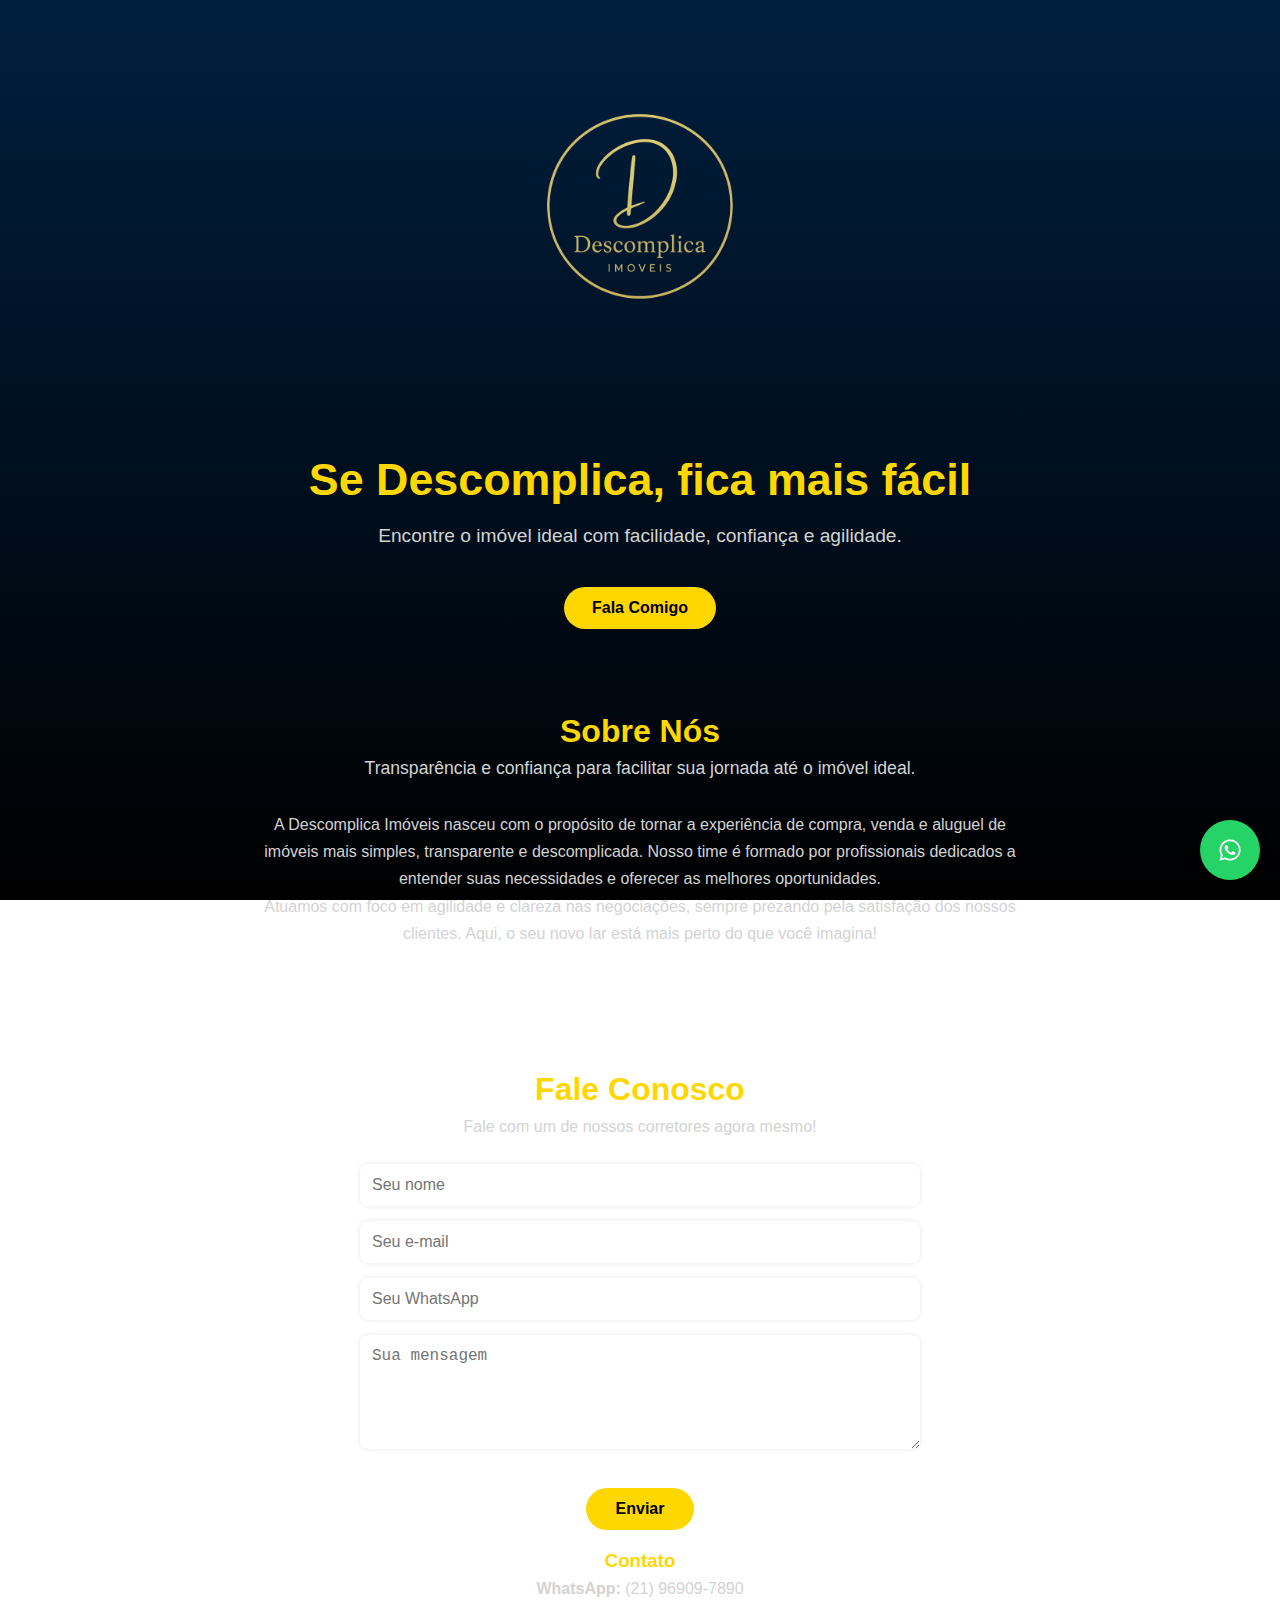
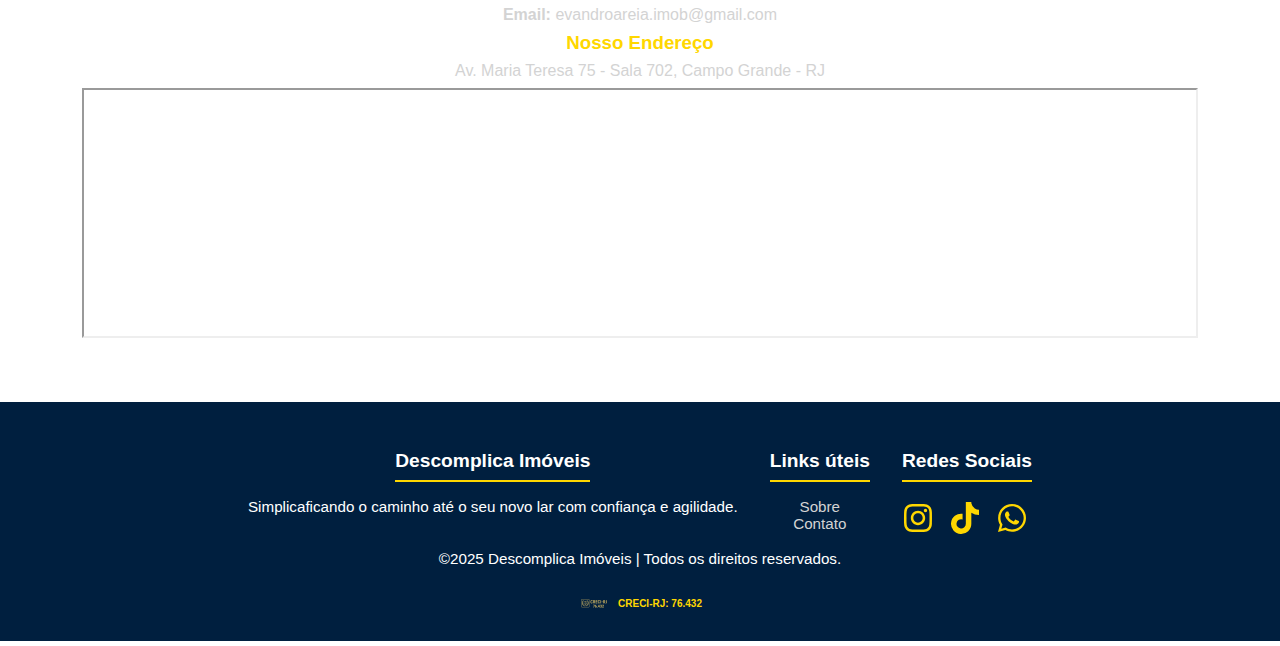
<file: index.html>
<!DOCTYPE html>
<html lang="pt-br">
<head>
    <meta charset="UTF-8">
    <meta name="viewport" content="width=device-width, initial-scale=1.0">
    <title>Descomplica Imóveis</title>
    <link rel="stylesheet" href="styles/styles.css">
    <link rel="icon" href="assets/img/icons/fivicon/favicon.png">
</head>

<body>

    <header class="header">
        <img src="assets/img/logo-descomplica.png" alt="Logo Descomplica Imóveis" class="logo"/>
    </header>

    <main>
    <!--HERO SECTION-->
      <section class="hero">
        <h1>Se Descomplica, fica mais fácil</h1>
        <p>Encontre o imóvel ideal com facilidade, confiança e agilidade.</p>
        <a href="#contato" class="botao-fale-conosco">Fala Comigo</a>
     </section>
     
     <section class="sobre" id="sobre">
        <h2>Sobre Nós</h2>
        <p class="subtitulo">Transparência e confiança para facilitar sua jornada até o imóvel ideal.</p>
        <div class="texto-sobre">
            <p>A Descomplica Imóveis nasceu com o propósito de tornar a experiência de compra, venda e aluguel de imóveis mais simples, transparente e descomplicada. Nosso time é formado por profissionais dedicados a entender suas necessidades e oferecer as melhores oportunidades.</p>
            <p>Atuamos com foco em agilidade e clareza nas negociações, sempre prezando pela satisfação dos nossos clientes. Aqui, o seu novo lar está mais perto do que você imagina!</p>
        </div>
    </section>


     

     <section class="contato" id="contato">
        <h2>Fale Conosco</h2>
        <p>Fale com um de nossos corretores agora mesmo!</p>

        <form action="https://formsubmit.co/evandroareia.imob@gmail.com" 
            method="POST" 
            class="form-contato"
            data-netlify="true"
            >
            
            <div class="campo-form">
                <input type="text" name="nome" placeholder="Seu nome" required>
            </div>

            
            <div class="campo-form">
                <input type="email" name="email" placeholder="Seu e-mail" required>
            </div>

            <div class="campo-form">
                <input type="tel" name="WhatsApp" placeholder="Seu WhatsApp">

            </div>
            <div class="campo-form">
                <textarea name="mensagem" placeholder="Sua mensagem" rows="5" required></textarea>
                
            </div>
            
                
            
                <!--Campos ocultos para configurar envio-->
                <input type="hidden" name="_subject" value="Novo contato pelo site Descomplica Imoveis">
                <input type="hidden" name="_next" value="https://gust-lima.github.io/descomplica-imoveis/obrigado.html">
                <input type="hidden" name="_captcha" value="false"> 

                <div class="form-botao">
                    <button type="submit">Enviar</button>
                </div>

        </form>

        <section class="meu-contato" id="meu-contato">
            <div class="info-contato">
                
                <h3>Contato</h3>
                <p><strong>WhatsApp:</strong> <a href="https://wa.me/5521969097890" target="_blank">(21) 96909-7890</a></p>
                <p><strong>Email:</strong> evandroareia.imob@gmail.com</p>
                
                <h3>Nosso Endereço</h3>
                <p>Av. Maria Teresa 75 - Sala 702, Campo Grande - RJ</p>
                
                <div class="mapa">
                    <iframe src="https://www.google.com/maps/embed?pb=!1m18!1m12!1m3!1d3675.244997335237!2d-43.565725699999994!3d-22.9043326!2m3!1f0!2f0!3f0!3m2!1i1024!2i768!4f13.1!3m3!1m2!1s0x9be3f94c3fffff%3A0x946e0296793cc2e4!2sAv.%20Maria%20Teresa%2C%2075%20-%20Sala%20702%20-%20Campo%20Grande%2C%20Rio%20de%20Janeiro%20-%20RJ%2C%2023050-160!5e0!3m2!1spt-BR!2sbr!4v1744740786772!5m2!1spt-BR!2sbr"
                     width="90%" height="250" style="border:1;" allowfullscreen="" loading="lazy" referrerpolicy="no-referrer-when-downgrade"></iframe>
                </div>
            </div>
        </section>
    </div>
</section>
    </section>

        
</main>
    <footer class="footer">
        <div class="footer-container">
            <div class="footer-col">
                <h4>Descomplica Imóveis</h4>
                <p>Simplicaficando o caminho até o seu novo lar com confiança e agilidade.</p>
            </div>

            <div class="footer-col">
                <h4>Links úteis</h4>
                <ul>
                    <li><a href="#sobre">Sobre</a></li>
                    <li><a href="#contato">Contato</a></li>
                </ul>
            </div>

            <div class="footer-col"> 
                <h4>Redes Sociais</h4>
                <div class="social-icons">
                    <a href="https://www.instagram.com/imoveisdescomplica?utm_source=qr&igsh=MXByZXAyczdtbjRwMw==" target="_blank" rel="noopener noreferrer" class="social-icons">
                        <svg xmlns="http://www.w3.org/2000/svg" viewBox="0 0 448 512">
                            <!--!Font Awesome Free 6.7.2 by @fontawesome - https://fontawesome.com License - https://fontawesome.com/license/free Copyright 2025 Fonticons, Inc.-->
                            <path d="M224.1 141c-63.6 0-114.9 51.3-114.9 114.9s51.3 114.9 114.9 114.9S339 319.5 339 255.9 287.7 141 224.1 141zm0 189.6c-41.1 0-74.7-33.5-74.7-74.7s33.5-74.7 74.7-74.7 74.7 33.5 74.7 74.7-33.6 74.7-74.7 74.7zm146.4-194.3c0 14.9-12 26.8-26.8 26.8-14.9 0-26.8-12-26.8-26.8s12-26.8 26.8-26.8 26.8 12 26.8 26.8zm76.1 27.2c-1.7-35.9-9.9-67.7-36.2-93.9-26.2-26.2-58-34.4-93.9-36.2-37-2.1-147.9-2.1-184.9 0-35.8 1.7-67.6 9.9-93.9 36.1s-34.4 58-36.2 93.9c-2.1 37-2.1 147.9 0 184.9 1.7 35.9 9.9 67.7 36.2 93.9s58 34.4 93.9 36.2c37 2.1 147.9 2.1 184.9 0 35.9-1.7 67.7-9.9 93.9-36.2 26.2-26.2 34.4-58 36.2-93.9 2.1-37 2.1-147.8 0-184.8zM398.8 388c-7.8 19.6-22.9 34.7-42.6 42.6-29.5 11.7-99.5 9-132.1 9s-102.7 2.6-132.1-9c-19.6-7.8-34.7-22.9-42.6-42.6-11.7-29.5-9-99.5-9-132.1s-2.6-102.7 9-132.1c7.8-19.6 22.9-34.7 42.6-42.6 29.5-11.7 99.5-9 132.1-9s102.7-2.6 132.1 9c19.6 7.8 34.7 22.9 42.6 42.6 11.7 29.5 9 99.5 9 132.1s2.7 102.7-9 132.1z"/></svg>
                    </a>
                    <a href="https://www.tiktok.com/@evandroimob?_t=ZM-8vX7uLjd4i7&_r=1" target="_blank" rel="noopener noreferrer" class="social-icons" >
                        <svg xmlns="http://www.w3.org/2000/svg" viewBox="0 0 448 512">
                            <!--!Font Awesome Free 6.7.2 by @fontawesome - https://fontawesome.com License - https://fontawesome.com/license/free Copyright 2025 Fonticons, Inc.-->
                            <path d="M448 209.9a210.1 210.1 0 0 1 -122.8-39.3V349.4A162.6 162.6 0 1 1 185 188.3V278.2a74.6 74.6 0 1 0 52.2 71.2V0l88 0a121.2 121.2 0 0 0 1.9 22.2h0A122.2 122.2 0 0 0 381 102.4a121.4 121.4 0 0 0 67 20.1z"/></svg>
                    </a>
                    <a href="https://wa.me/5521969097890?text=Olá!%20Tenho%20interesse%20em%20um%20imóvel." target="_blank" rel="noopener noreferrer" class="social-icons">
                        <svg xmlns="http://www.w3.org/2000/svg" viewBox="0 0 448 512">
                            <!--!Font Awesome Free 6.7.2 by @fontawesome - https://fontawesome.com License - https://fontawesome.com/license/free Copyright 2025 Fonticons, Inc.-->
                            <path fill="" d="M380.9 97.1C339 55.1 283.2 32 223.9 32c-122.4 0-222 99.6-222 222 0 39.1 10.2 77.3 29.6 111L0 480l117.7-30.9c32.4 17.7 68.9 27 106.1 27h.1c122.3 0 224.1-99.6 224.1-222 0-59.3-25.2-115-67.1-157zm-157 341.6c-33.2 0-65.7-8.9-94-25.7l-6.7-4-69.8 18.3L72 359.2l-4.4-7c-18.5-29.4-28.2-63.3-28.2-98.2 0-101.7 82.8-184.5 184.6-184.5 49.3 0 95.6 19.2 130.4 54.1 34.8 34.9 56.2 81.2 56.1 130.5 0 101.8-84.9 184.6-186.6 184.6zm101.2-138.2c-5.5-2.8-32.8-16.2-37.9-18-5.1-1.9-8.8-2.8-12.5 2.8-3.7 5.6-14.3 18-17.6 21.8-3.2 3.7-6.5 4.2-12 1.4-32.6-16.3-54-29.1-75.5-66-5.7-9.8 5.7-9.1 16.3-30.3 1.8-3.7 .9-6.9-.5-9.7-1.4-2.8-12.5-30.1-17.1-41.2-4.5-10.8-9.1-9.3-12.5-9.5-3.2-.2-6.9-.2-10.6-.2-3.7 0-9.7 1.4-14.8 6.9-5.1 5.6-19.4 19-19.4 46.3 0 27.3 19.9 53.7 22.6 57.4 2.8 3.7 39.1 59.7 94.8 83.8 35.2 15.2 49 16.5 66.6 13.9 10.7-1.6 32.8-13.4 37.4-26.4 4.6-13 4.6-24.1 3.2-26.4-1.3-2.5-5-3.9-10.5-6.6z"/></svg>
                    </a>
                </div>
            </div>
        </div>
        <p>&copy;2025 Descomplica Imóveis | Todos os direitos reservados.</p>
        <div class="creci">
            <a href="https://www.crecirj.conselho.net.br/form_pesquisa_cadastro_geral_site.php"
            target="_blank"
            rel="noopener noreferrer"
            title="Ver registro no CRECI-RJ"
            >
            <img src="assets/img/creci_76432.png" alt="selo CRECI-RJ" class="selo-creci">
            <span id="creci-numero" onclick="copiaCreci()" title="Clique para copiar">CRECI-RJ: 76.432</span>

            </a> 
        </div>
        
    </footer>
    <script src="assets/js/main.js"></script>
      <!--Botao flutuante-->
      <a href="https://wa.me/5521969097890?text=Olá!%20Tenho%20interesse%20em%20um%20imóvel." class="whatsapp-float" target="_blank" aria-label="Converse conosco no WhatsApp">
        <img src="assets/img/icons/whatsapp-icon.png" alt="WhatsApp" />
      </a>
</body>
</html>
</file>
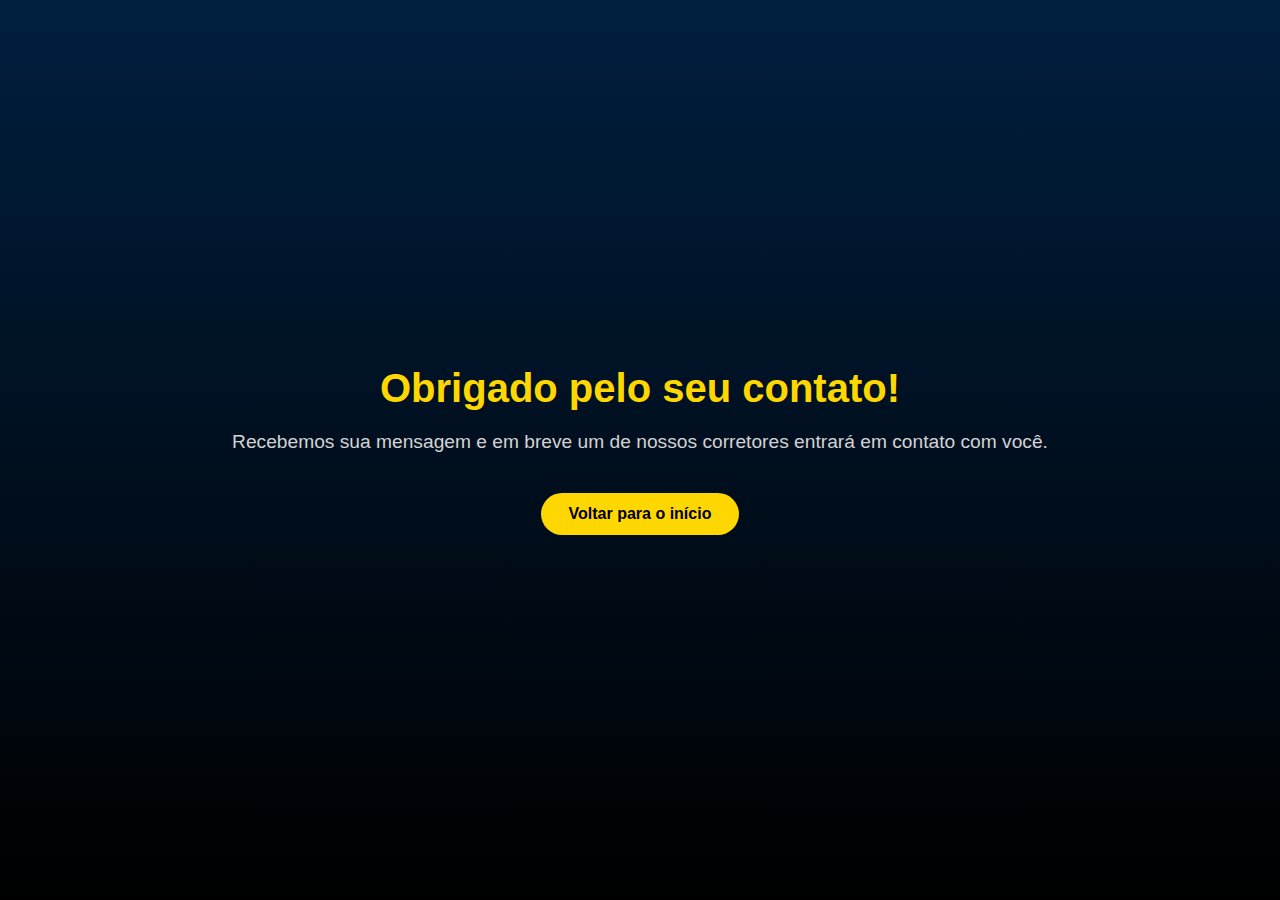
<file: obrigado.html>
<!DOCTYPE html>
<html lang="pt-br">
<head>
  <meta charset="UTF-8" />
  <meta name="viewport" content="width=device-width, initial-scale=1.0"/>
  <title>Obrigado pelo contato!</title>
  <link rel="stylesheet" href="styles/styles.css" />
  <style>
    .agradecimento {
      display: flex;
      flex-direction: column;
      align-items: center;
      justify-content: center;
      min-height: 100vh;
      text-align: center;
      padding: 20px;
    }

    .agradecimento h1 {
      font-size: 2.5rem;
      color: #FFD700;
      margin-bottom: 20px;
    }

    .agradecimento p {
      font-size: 1.2rem;
      color: #d3d3d3;
      margin-bottom: 40px;
    }

    .btn-voltar {
      padding: 12px 28px;
      background-color: #FFD700;
      color: #000000;
      font-weight: bold;
      border-radius: 30px;
      text-decoration: none;
      transition: background-color 0.3s ease;
    }

    .btn-voltar:hover {
      background-color: #e5c100;
    }
  </style>
</head>
<body>
  <section class="agradecimento">
    <h1>Obrigado pelo seu contato!</h1>
    <p>Recebemos sua mensagem e em breve um de nossos corretores entrará em contato com você.</p>
    <a href="index.html" class="btn-voltar">Voltar para o início</a>
  </section>
</body>
</html>
</file>
<file: styles/styles.css>
*{
    margin: 0;
    padding: 0;
    box-sizing: border-box;

}

html, body{
    font-family: 'Segoe UI', Tahoma, Verdana, sans-serif;
    background: linear-gradient(to bottom, #001F3F, #000000);
    background-attachment: fixed;
    background-repeat: no-repeat;
    min-height: 100vh;
    color: #FFFFFF;
    text-align: center;
    display: flex;
    flex-direction: column;

}
main{
    flex: 1;
}

.header{
   padding: 15px;

}

.logo{
    max-width: 400px;
    height: auto;
}
.hero{
    padding: 20px 20px;
}
.hero h1 {
    font-size: 2.8rem;
    color: #FFD700; /*dourado*/
    margin-bottom: 20px;
}

.hero p {
    font-size: 1.2rem;
    color: #d3d3d3;
    margin-bottom: 40px;
}


.botao-fale-conosco {
    display: inline-block;
    padding: 12px 28px;
    background-color: #FFD700; 
    color: #000000;
    font-weight: bold;
    border-radius: 30px;
    text-decoration: none;
  
}
.botao-fale-conosco:hover {
    background-color: #e5c100;
}

.contato{
    
    padding: 60px 20px;
    color: #FFD700;
    text-align: center;

}

.contato h2 {
    font-size: 2rem;
    margin-bottom: 10px;
    color: #FFD700;
}
.info-contato a {
    text-decoration: none;
    color: #d3d3d3;
    transition: background-color 0.3s ease;
    
}
.info-contato a:hover{
    color: #000;
    background-color: gold;
    border-radius: 8px;

    
}

.contato p {
    font-size: 1rem;
    margin: 8px;
    color: #d3d3d3;
}
.form-contato{
    display: grid;
    grid-template-areas: 
    "div   div"
    "div"
    "div"
    "div";
    max-width: 600px;
    margin: 0 auto;
    padding: 20px ;
}
.campo-form{
    margin-bottom: 15px;
}
.campo-form input,
.campo-form textarea{
    width: 100%;
    padding: 12px;
    border: none;
    border-radius: 8px;
    font-size: 1rem;
    box-shadow: 0 0 5px rgba(0, 0, 0, 0.1);
}  
.form-contato button {
    padding: 12px;
    background-color: #FFD700;
    color: #000000;
    font-weight: bold;
    border: none;
    border-radius: 8px;
    cursor: pointer;
    transition: background-color 0.3s;
  }
  .form-botao {
    text-align: center;
    margin-top: 20px;
  }
.form-botao button {
    padding: 12px 30px;
    background-color: #FFD700;
    border: none;
    border-radius: 30px;
    color: #000;
    font-weight: bold;
    font-size: 1rem;
    cursor: pointer;
    transition: background-color 0.3s ease;
}
.form-botao button:hover {

    background-color: #e5c100;
  }
.footer{ 
    background-color: #001F3F;
    color: white;
    text-align: center;
    padding: 3rem 2rem 1rem;
    font-size: 0.95rem;
    width: 100%;
    
}
.footer-container{
    display: flex;
    flex-wrap: wrap;
    justify-content: center;
    gap: 2rem;  
   margin-bottom:1rem;
   
}
.footer h4 {
    margin-bottom: 1rem;
    font-size: 1.2rem;
    border-bottom: 2px solid #FFD700; /* dourado */
    display: inline-block;
    padding-bottom: 0.5rem;
  }
  
.creci {
    margin-top: 1rem;
    display: flex;
    justify-content: center;
    align-items: center;
   
}
.creci a {
    display: inline-flex;
    align-items: center;
    gap: 8px;
    padding: 5px 10px;
    border-radius: 8px;
    text-decoration: none;
    color: #FFD700; /* Dourado para combinar com os ícones */
   

  
}
.creci a:hover {
    background-color: rgba(255, 215, 0, 0.2); /* Fundo dourado translúcido */
    
    
}
#creci-numero{
    font-size: 10px;
    cursor: pointer;
    color: #FFD700;
    font-weight: bold;
    transition: all 0.3s ease;
}
#creci-numero:hover{
    text-decoration: underline;
    transform: scale(1.05);
}

.selo-creci{
    width: 32px;
    height: 32px;
    object-fit: contain;
}
.footer ul {
    list-style: none;
    padding: 0;
  }

.footer ul li a {
  color: #d3d3d3; /* cinza claro para contraste */
  text-decoration: none;
  transition: color 0.3s ease;
}
.footer-col ul li a:hover{
    color: #FFD700;
    
}
.social-icons {
    display: flex;
    gap: 15px;
    margin-top: 2px;
   
}

.social-icons svg {
    width: 32px;
    height: 32px;
    fill:#FFD700;
   
}
.social-icons a:hover svg{
      transition: trasforme 0.3s;
      transform: scale(1.2);
      
}
.footer-copy {
    margin-top: 20px;
    font-size: 0.85rem;
    color: #d3d3d3;

}

.sobre {
    padding: 4rem 2rem;
    text-align: center;
}

.sobre h2 {
    font-size: 2rem;
    color: #FFD700;
    margin-bottom: 0.5rem;
}

.sobre .subtitulo {
    font-size: 1.1rem;
    color: #d3d3d3;
    margin-bottom: 2rem;
    
}

.texto-sobre {
    max-width: 800px;
    margin: 0 auto;
    font-size: 1rem;
    color: #d3d3d3;
    line-height: 1.7;
    
    padding: 0 1rem;
}


@media (max-width: 768px) {
    .hero h1 {
      font-size: 1.8rem;
      text-align: center;
    }
  
    .footer-container {
      flex-direction: column;
      gap: 1.5rem;
    }
  
    .form-contato {
      padding: 0 1rem;
    }
  
    .social-icons {
      justify-content: center;
    }
  }

 


  .whatsapp-float {
    position: fixed;
    width: 60px;
    height: 60px;
    bottom: 20px;
    right: 20px;
    background-color: #25d366;
    color: #fff;
    border-radius: 50%;
    text-align: center;
    box-shadow: 2px 2px 10px rgba(0, 0, 0, 0.3);
    z-index: 1000;
    display: flex;
    align-items: center;
    justify-content: center;
    transition: transform 0.3s;
  }
  
  .whatsapp-float:hover {
    transform: scale(1.1);
  }
  
  .whatsapp-float img {
    width: 32px;
    height: 32px;
  }
</file>
